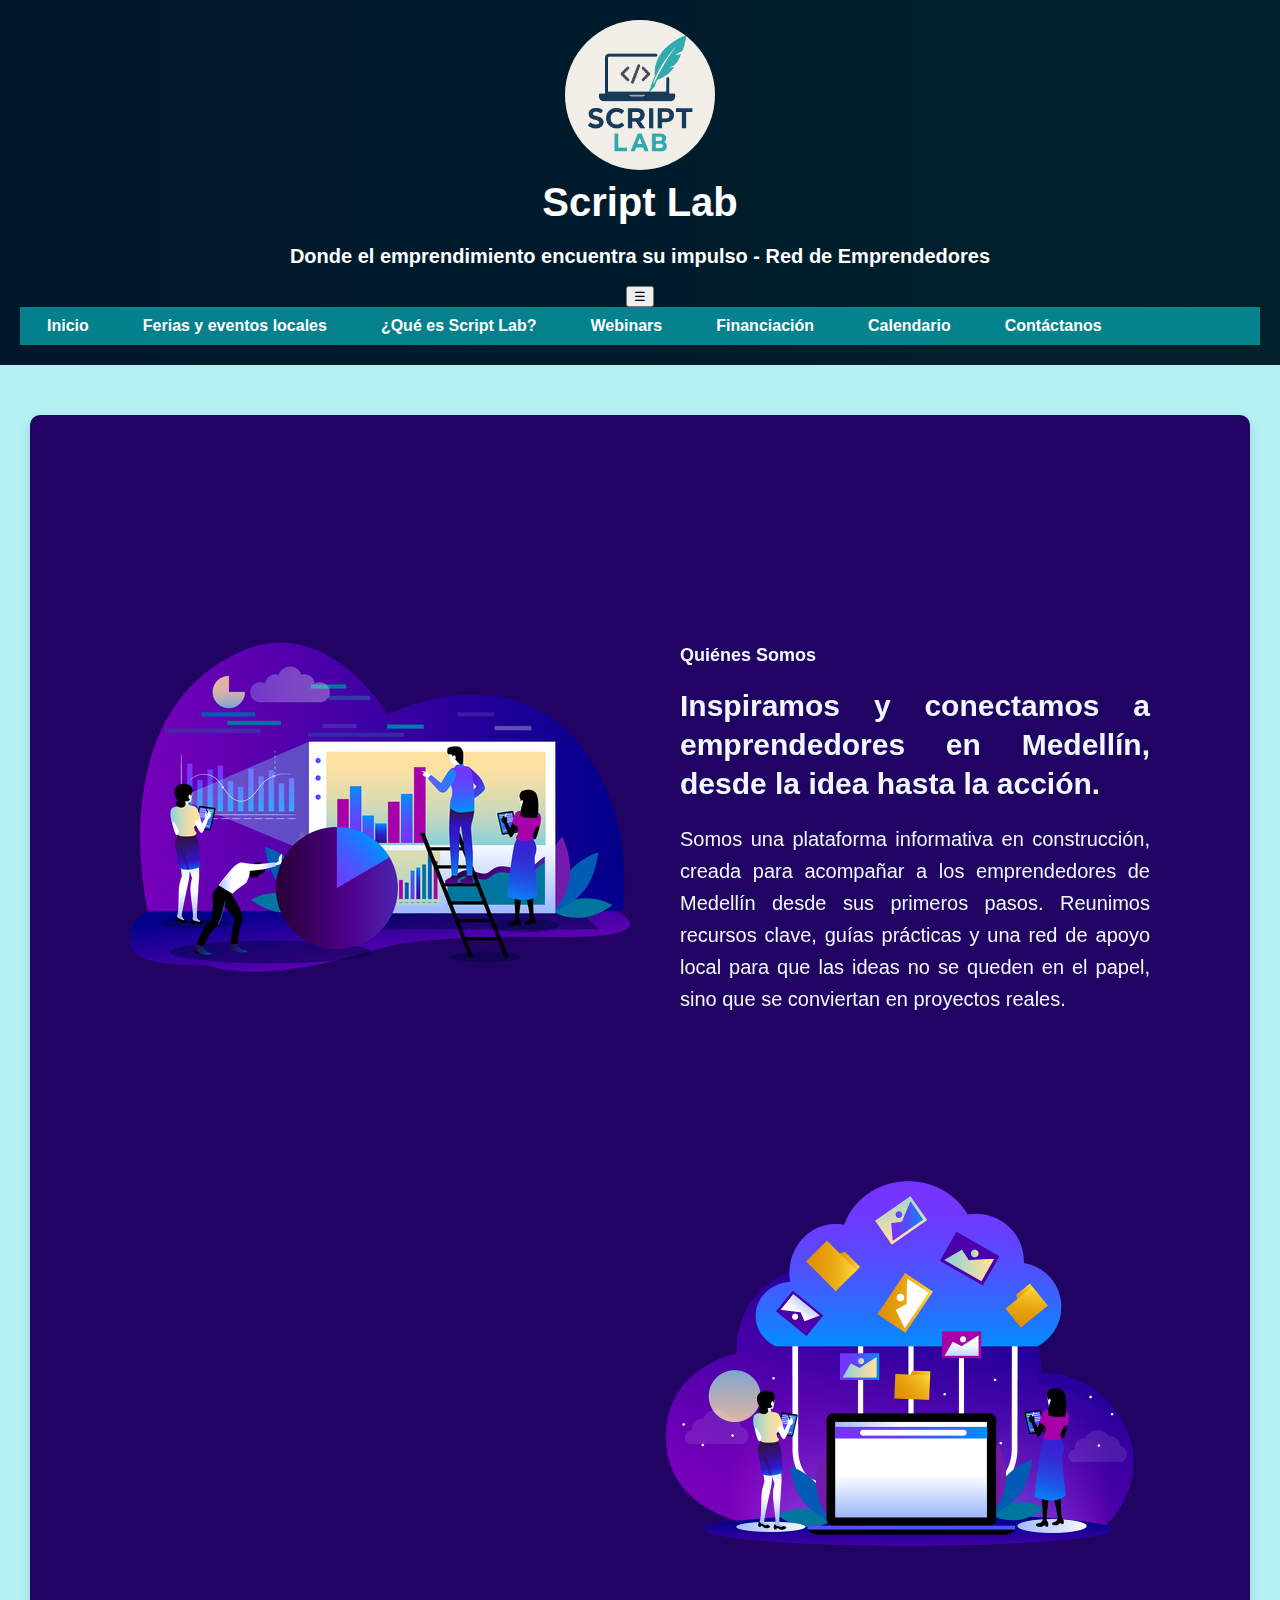
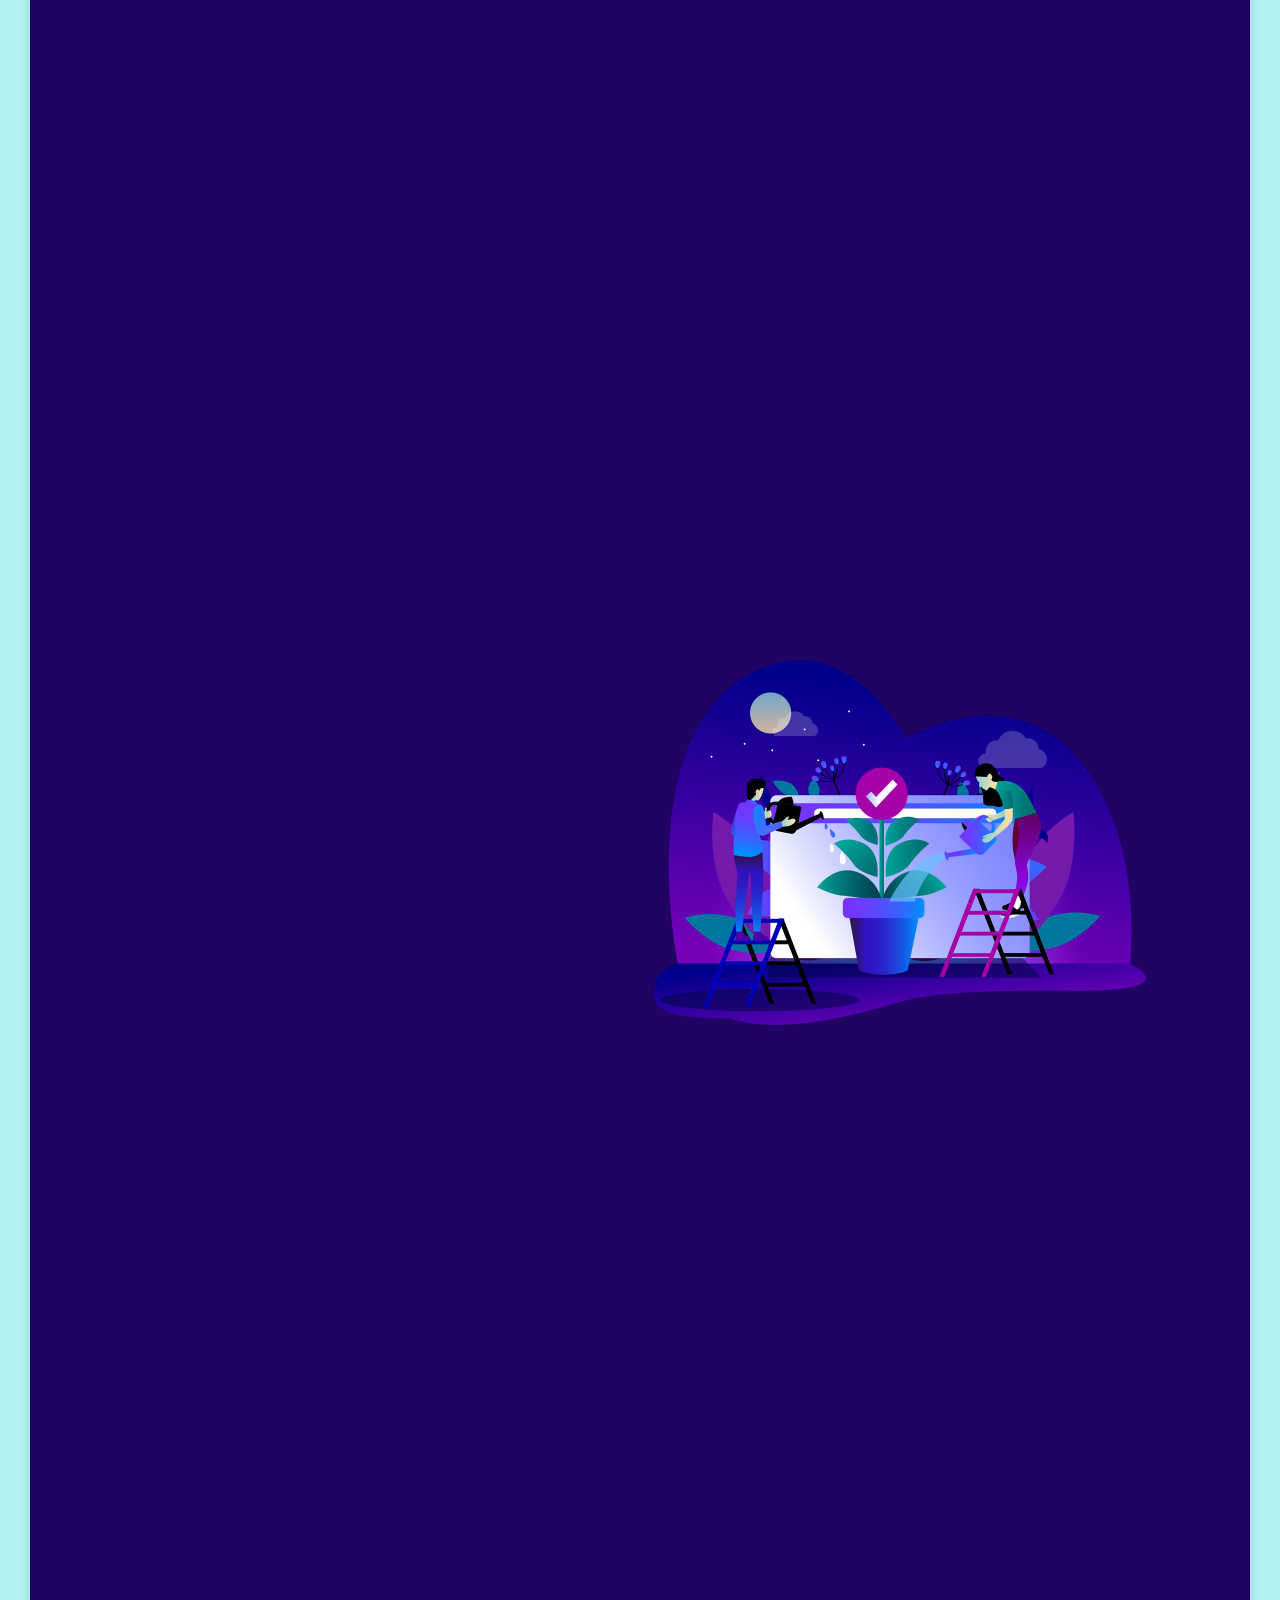
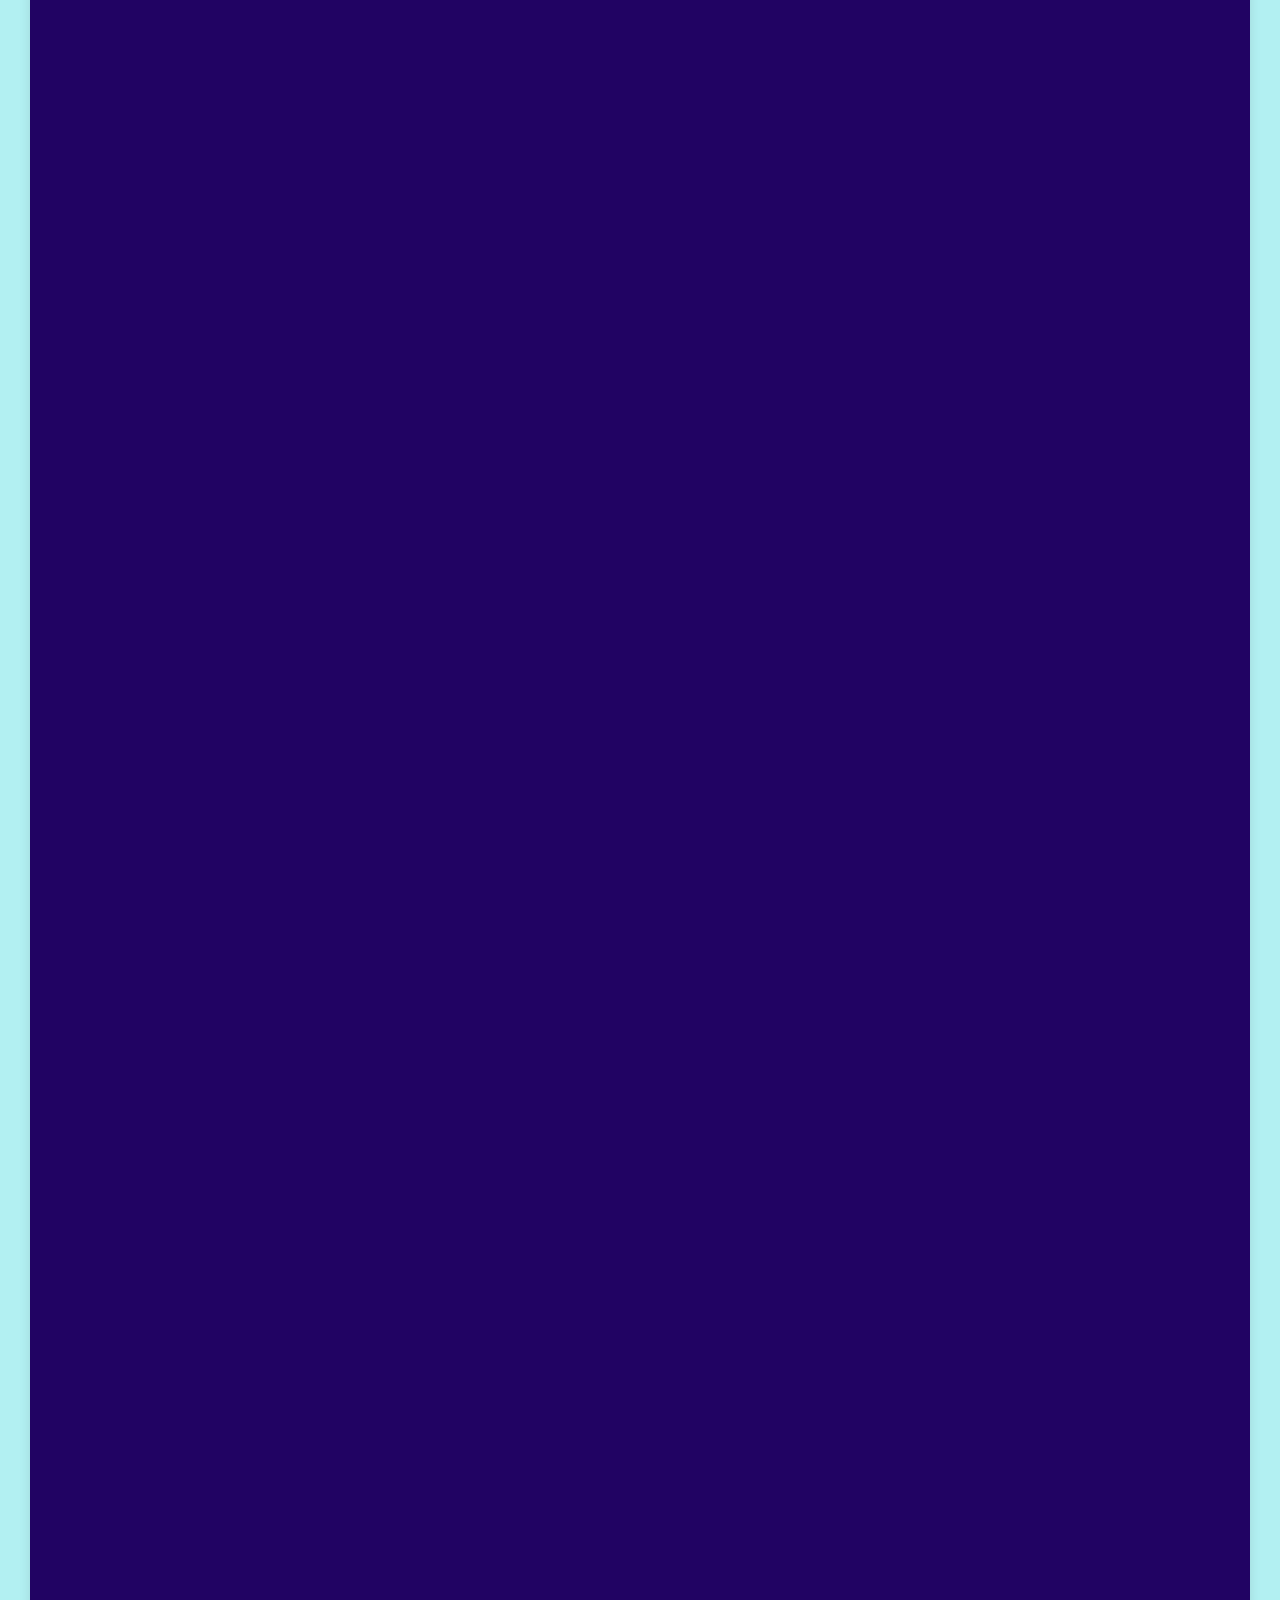
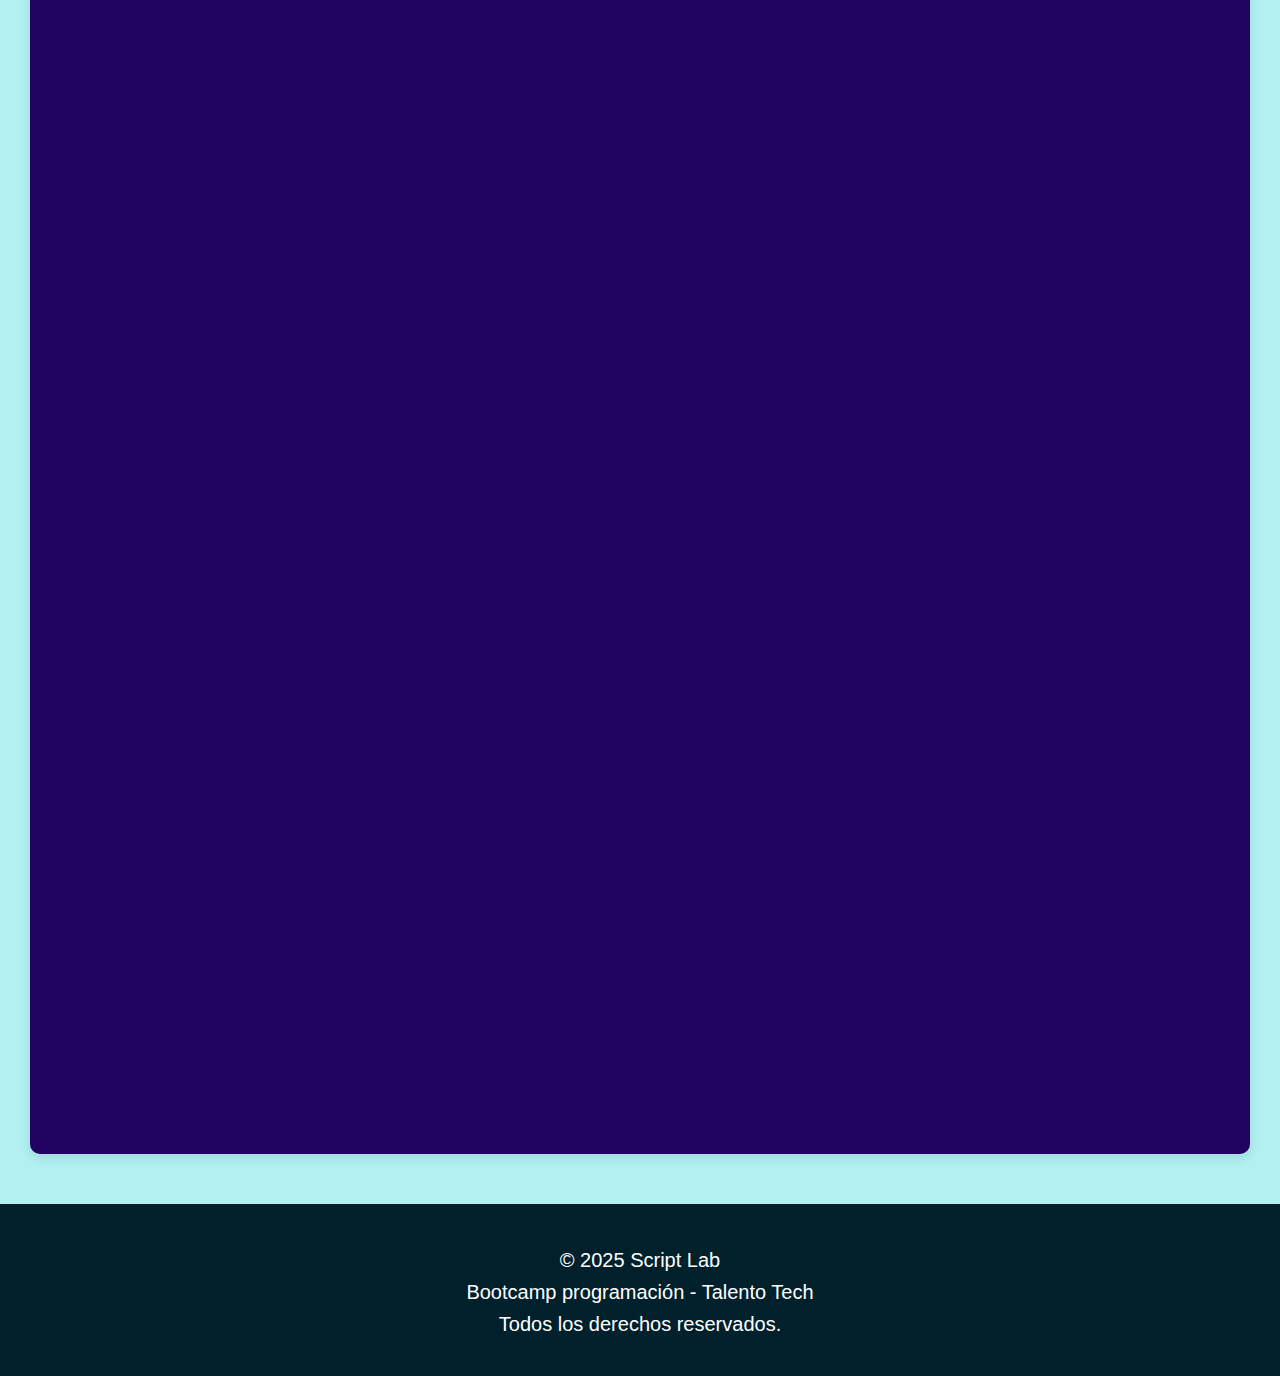
<file: queesscriptlab.html>
<!DOCTYPE html>
<html lang="en">
<head>
  <meta charset="UTF-8">
  <meta name="viewport" content="width=device-width, initial-scale=1.0">
  <link href="https://cdn.jsdelivr.net/npm/aos@2.3.4/dist/aos.css" rel="stylesheet">
  <link rel="stylesheet" href="css/style.css">
  <link rel="stylesheet" href="queesscriptlab.css">
  <link href="https://fonts.googleapis.com/css2?family=Montserrat:ital,wght@0,100..900;1,100..900&display=swap" rel="stylesheet">
  <title>¿Qué es Script Lab?</title>
</head>
<body>
   <header class="header">
    <img src="logo/logo.png"  class="logo" alt="Logo Script Lab">
    <h1>Script Lab</h1>
    <h2>Donde el emprendimiento encuentra su impulso - Red de Emprendedores</h2>

    <button class="hamburger" id="menu-toggle" aria-label="Abrir menú">☰</button>

    <div class="menucontent">
      <nav class="menu">
        <ul>
          <li><a href="index.html">Inicio</a></li>
          <li><a href="Feriasyeventoslocales.html">Ferias y eventos locales</a></li>
          <li><a href="queesscriptlab.html">¿Qué es Script Lab?</a></li>
          <li><a href="webinars.html">Webinars</a></li>
          <li><a href="financiacion.html">Financiación</a></li>
          <li><a href="calendario.html">Calendario</a></li>
          <li><a href="contactanos.html">Contáctanos</a></li>
        </ul>
      </nav>
    </div>
  </header>

  <main class="contenido">
    <section class="tarjetas">
      <section class="contenedorFlex__quienesSomos" data-aos="fade-right">

        <img src="img/quienesSomos.png" class="img" id="quienesSomos">
        
        <section class="tarjetas__quienesSomos" id="quienesSomos-p">
        <h1>Quiénes Somos</h1>
        <p ><strong>Inspiramos y conectamos a emprendedores en Medellín, desde la idea hasta la acción.</strong></p>
        <p>Somos una plataforma informativa en construcción, creada para acompañar a los emprendedores de Medellín desde sus primeros pasos. Reunimos recursos clave, guías prácticas y una red de apoyo local para que las ideas no se queden en el papel, sino que se conviertan en proyectos reales.</p>
      </section>
    </section>

    <section class="contenedorFlex__mision">
      <section id="mision-p" class="tarjetas__mision" data-aos="fade-left">
        <h2>Misión</h2>
        <p><strong>Impulsar el emprendimiento con propósito:</strong>
          Facilitamos el acceso a información clara, útil y confiable para que cualquier persona en Medellín pueda emprender con seguridad, preparación y visión de futuro. Nuestro compromiso es acompañar el crecimiento de ideas innovadoras desde sus primeros pasos, brindando recursos, orientación y una comunidad de apoyo.
        </p>
      </section>
      <img src="img/mision.png" class="img" id="mision">
    </section>

<section class="contenedorFlex__vision" data-aos="fade-right">
  <img src="img/vision.png" class="img" id="vision">
  <section id="vision-p" class="tarjetas__vision">
    <h2>Visión</h2>
    <p><strong>Ser el motor de una Medellín emprendedora:</strong>
      Aspiramos a convertirnos en el portal de referencia para los emprendedores de la ciudad, fomentando una cultura de colaboración, innovación y crecimiento sostenible. Imaginamos un ecosistema donde cada emprendedor, sin importar su origen o nivel de experiencia, encuentre herramientas para crecer, conexiones significativas y la motivación para transformar su realidad.
    </p>
  </section>
</section>


      <section class="contenedorFlex__valores">
        <section id="valores-p" class="tarjetas__valores" data-aos="fade-left">
          <h2>Nuestros Valores</h2>
          <ul>
            <li><strong>Accesibilidad:</strong> contenido gratuito, claro y fácil de aplicar.</li>
            <li><strong>Confianza:</strong> información verificada, sin promesas vacías ni falsas expectativas.</li>
            <li><strong>Colaboración:</strong> construimos redes con otros actores del ecosistema emprendedor.</li>
            <li><strong>Inclusión:</strong> aquí hay espacio para todas las ideas, sin importar de dónde vengas ni tu experiencia previa.</li>
          </ul>
        </section>

        <img src="img/valores.png" class="img" id="valores">
      </section>

      <section class="contenedorFlex__historia" data-aos="fade-up">

       <img src="img/historia.png" class="img" id="historia-p">

        <section class="tarjetas__historia" id="historia-p">
          <h2>Nuestra Historia</h2>
          <ul>
            <li><strong>Abril 2025:</strong> nace la idea como un proyecto académico, impulsado por estudiantes apasionados por el emprendimiento local.</li>
            <li><strong>Hoy:</strong> estamos desarrollando la primera versión del sitio, creando contenido de valor y estableciendo alianzas estratégicas para lanzar muy pronto.</li>
          </ul>
        </section>
      </section>

        <section class="contenedorFlex__equipo" data-aos="zoom-in">

          <section class="tarjetas__equipo">
            <h2>¿Quiénes estamos detrás?</h2>
            <p>Somos un equipo interdisciplinario de estudiantes comprometidos con el fortalecimiento del emprendimiento en Medellín. Creemos en el poder de las ideas y trabajamos para que nadie tenga que emprender en solitario.</p>
          </section>

          <div class="integrantes">
            <p><strong>Conformado por:</strong></p>

  <!-- Primera fila -->
  <div class="fila" data-aos="fade-up">
    <div class="integrante">
      <img src="img/JuanC.jpg" alt="Foto de Juan Camilo">
      <span class="nombre"> <b> Juan Camilo Gutiérrez </b></span>
      <ul class="papel">
      <li> <b> Programador </b></li>
      </ul>
    </div>

    <div class="integrante">
      <img src="img/Valentina.jpg" alt="Foto de Valentina">
      <span class="nombre"> <b> Valentina Flórez López </b></span>
      <ul class="papel">
      <li> <b> Programador y Diseñador </b></li>
      <li> <b> Médico veterinario Zootecnista </b></li>
      </ul>
    </div>

    <div class="integrante">
      <img src="img/Camila.jpg" alt="Foto de Maria Camila">
      <span class="nombre"><b> Maria Camila Cuervo Gómez </b> </span>
      <ul class="papel">
      <li> <b> Líder </b></li>
      <li> <b> Programador y Diseñador </b></li>
      </ul>
    </div>
    <div class="integrante">
      <img src="img/Johyce.png" alt="Foto de Johyce">
      <span class="nombre"><b> Johyce Angulo Mosquera </b></span>
      <ul class="papel">
      <li> <b> Programador </b></li>
      </ul>
    </div>

    <div class="integrante">
      <img src="img/Yenifer.png" alt="Foto de Yenifer">
      <span class="nombre"><b> Yeniffer Arroyave </b> </span>
      <ul class="papel">
      <li> <b> Diseñador </b></li>
      </ul>
    </div>
  </div>
</div>
</section>


  <section class="tarjetas__cta" data-aos="fade-up">
    <h2>¿Quieres saber cuándo lanzamos?</h2>
    <p>Déjanos tu correo y sé el primero en enterarte del lanzamiento. Además, recibirás recursos exclusivos para iniciar tu camino emprendedor con buen pie.</p>
    <form action="#" method="post">
      <input type="email" name="email" placeholder="Tu correo electrónico" required>
      <button type="submit">Notifícame al lanzar</button>
    </form>
  </section>
  </section>

  </main>

  <footer class="footer">
    <p>&copy; 2025 Script Lab <br> Bootcamp programación - Talento Tech <br> Todos los derechos reservados.</p>
  </footer>

 <script src="https://cdn.jsdelivr.net/npm/aos@2.3.4/dist/aos.js"></script>
  <script>
    AOS.init({
      duration: 800,
      easing: 'ease-in-out',
      once: true
    });
  </script>

 <script src="menu.js"></script>
</body>
</html>
</file>
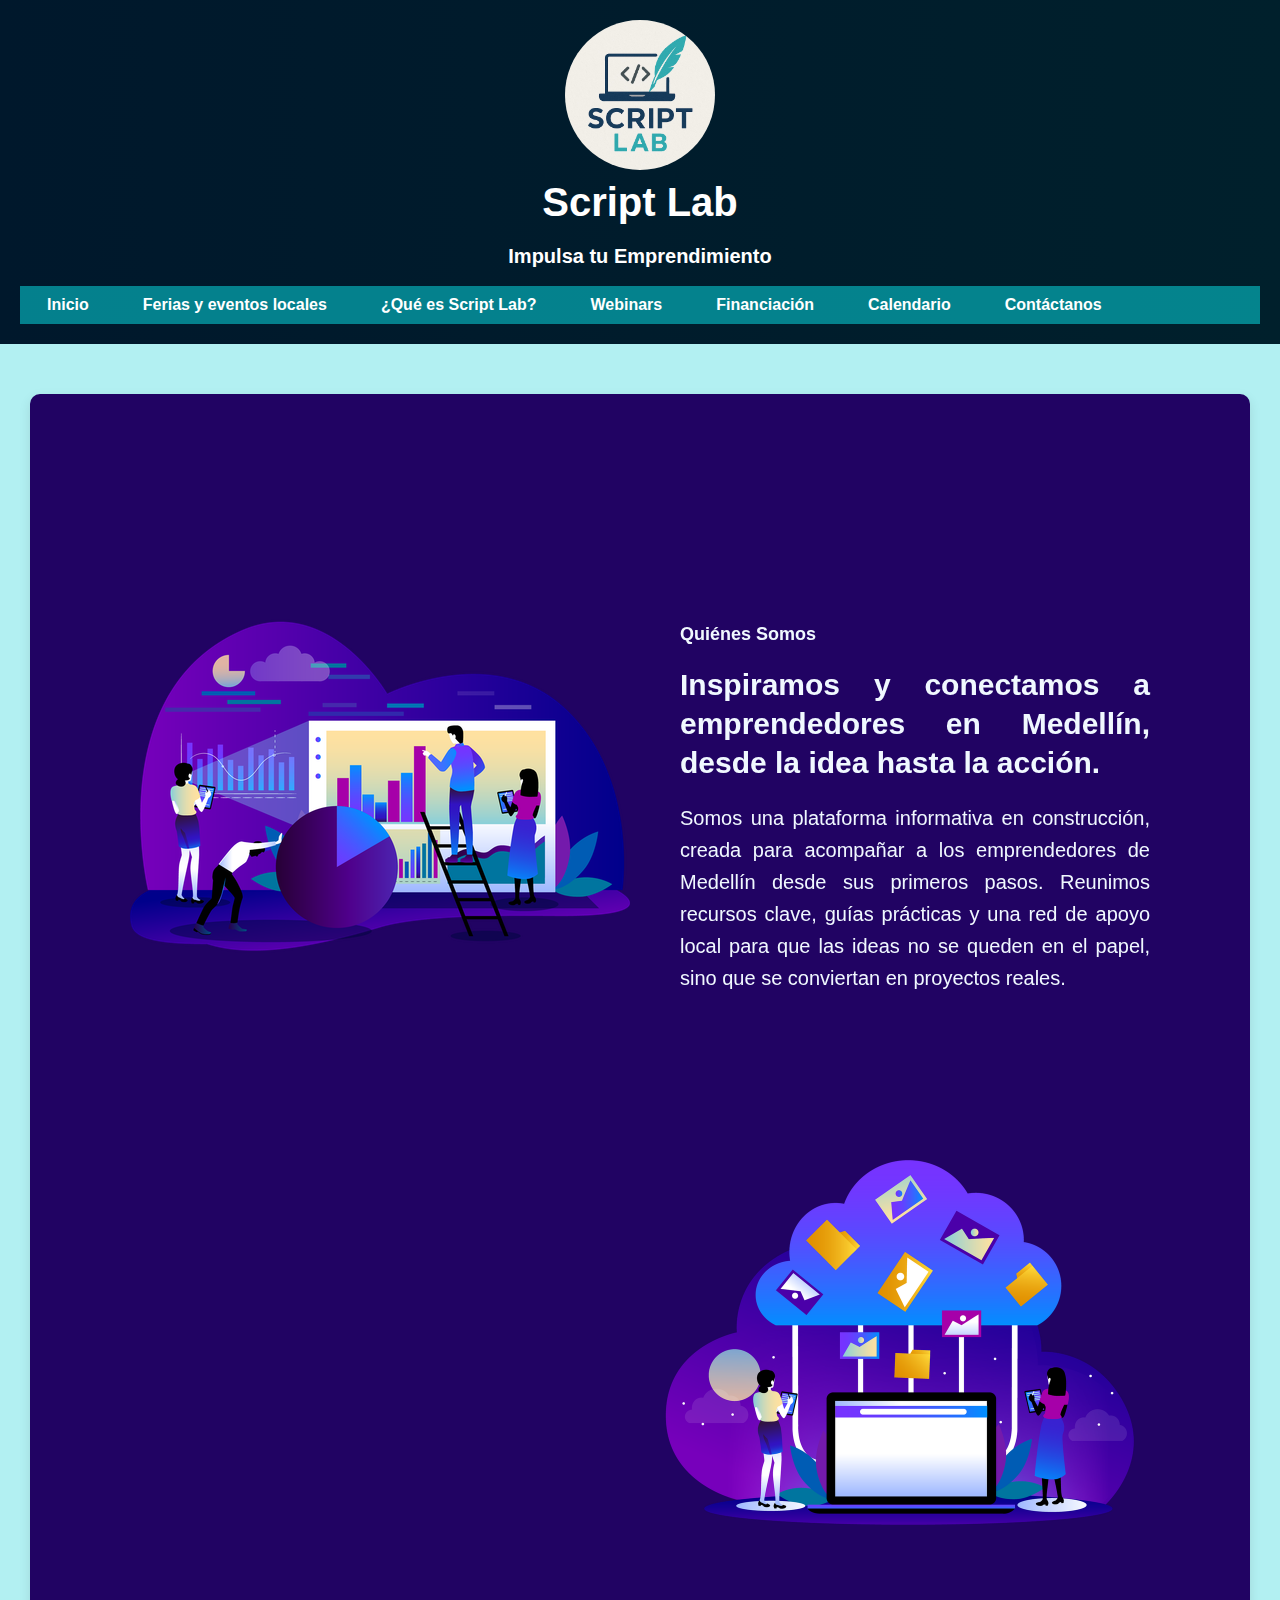
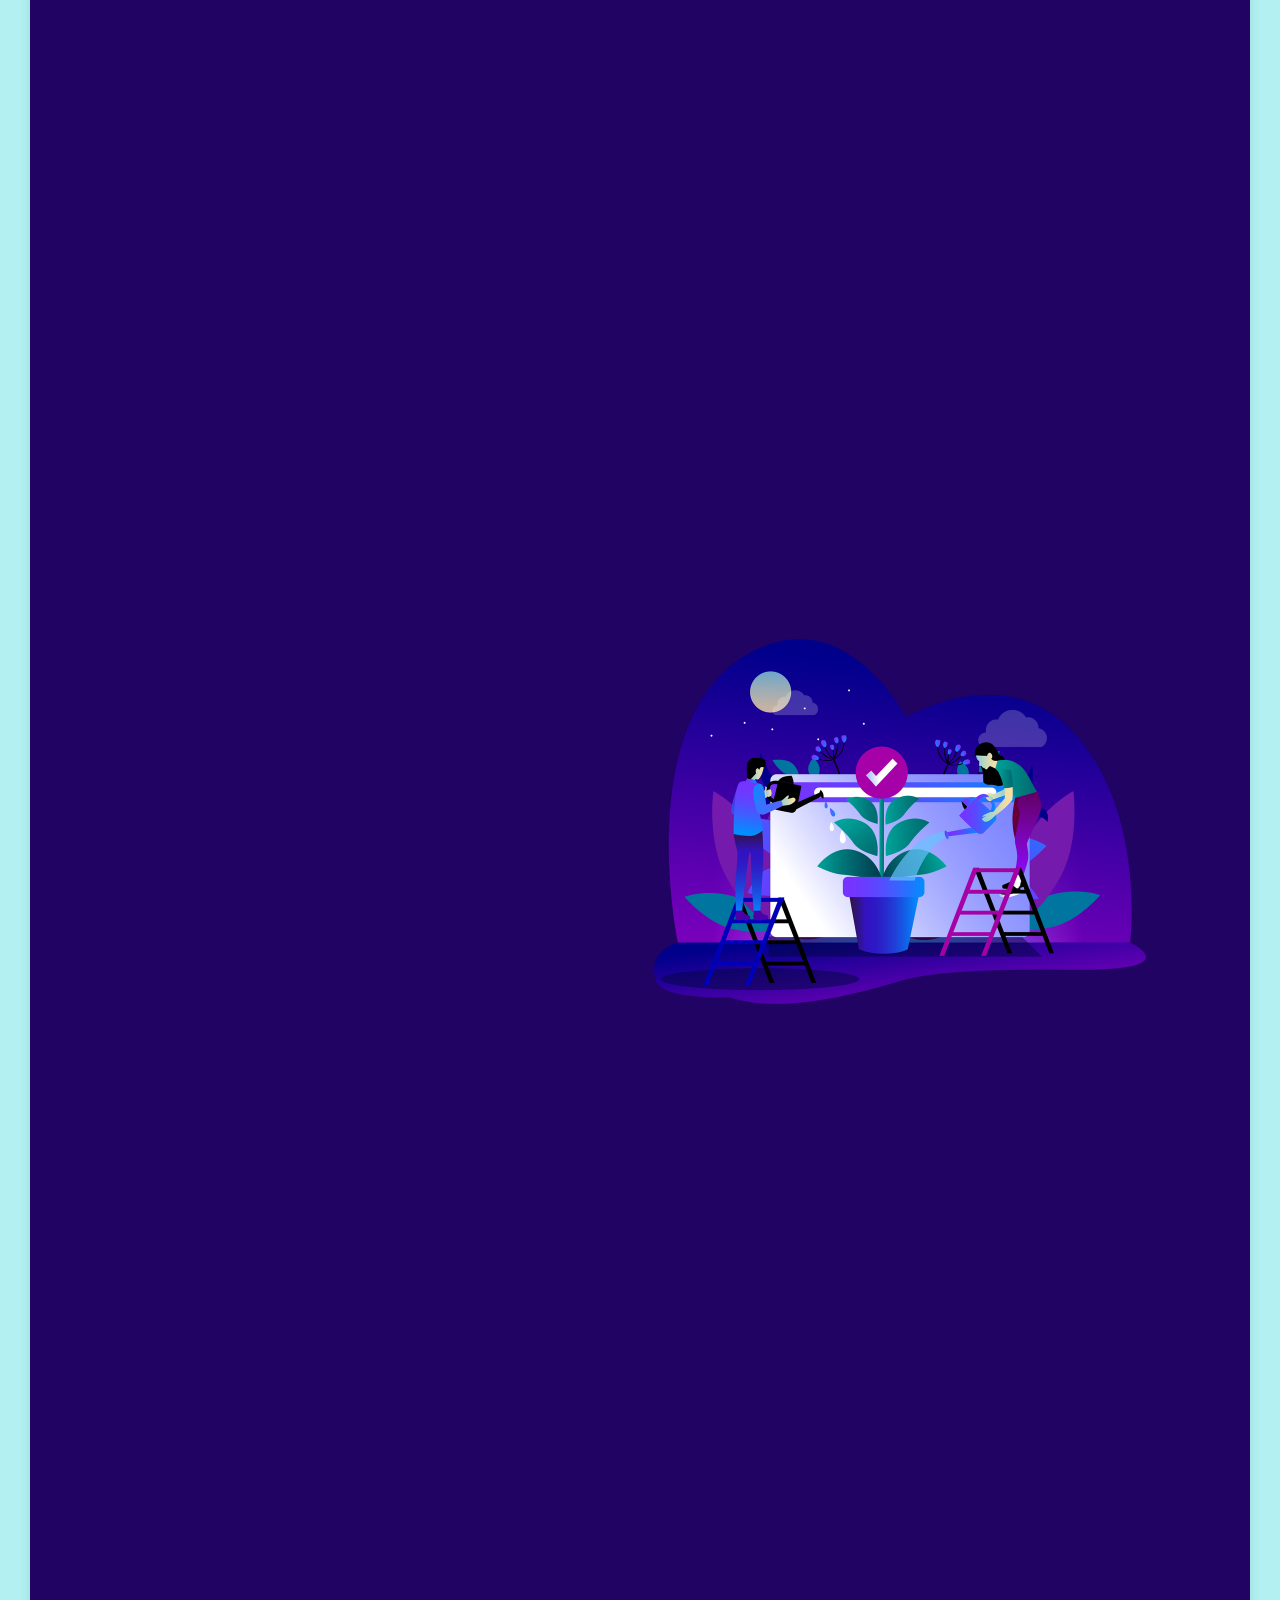
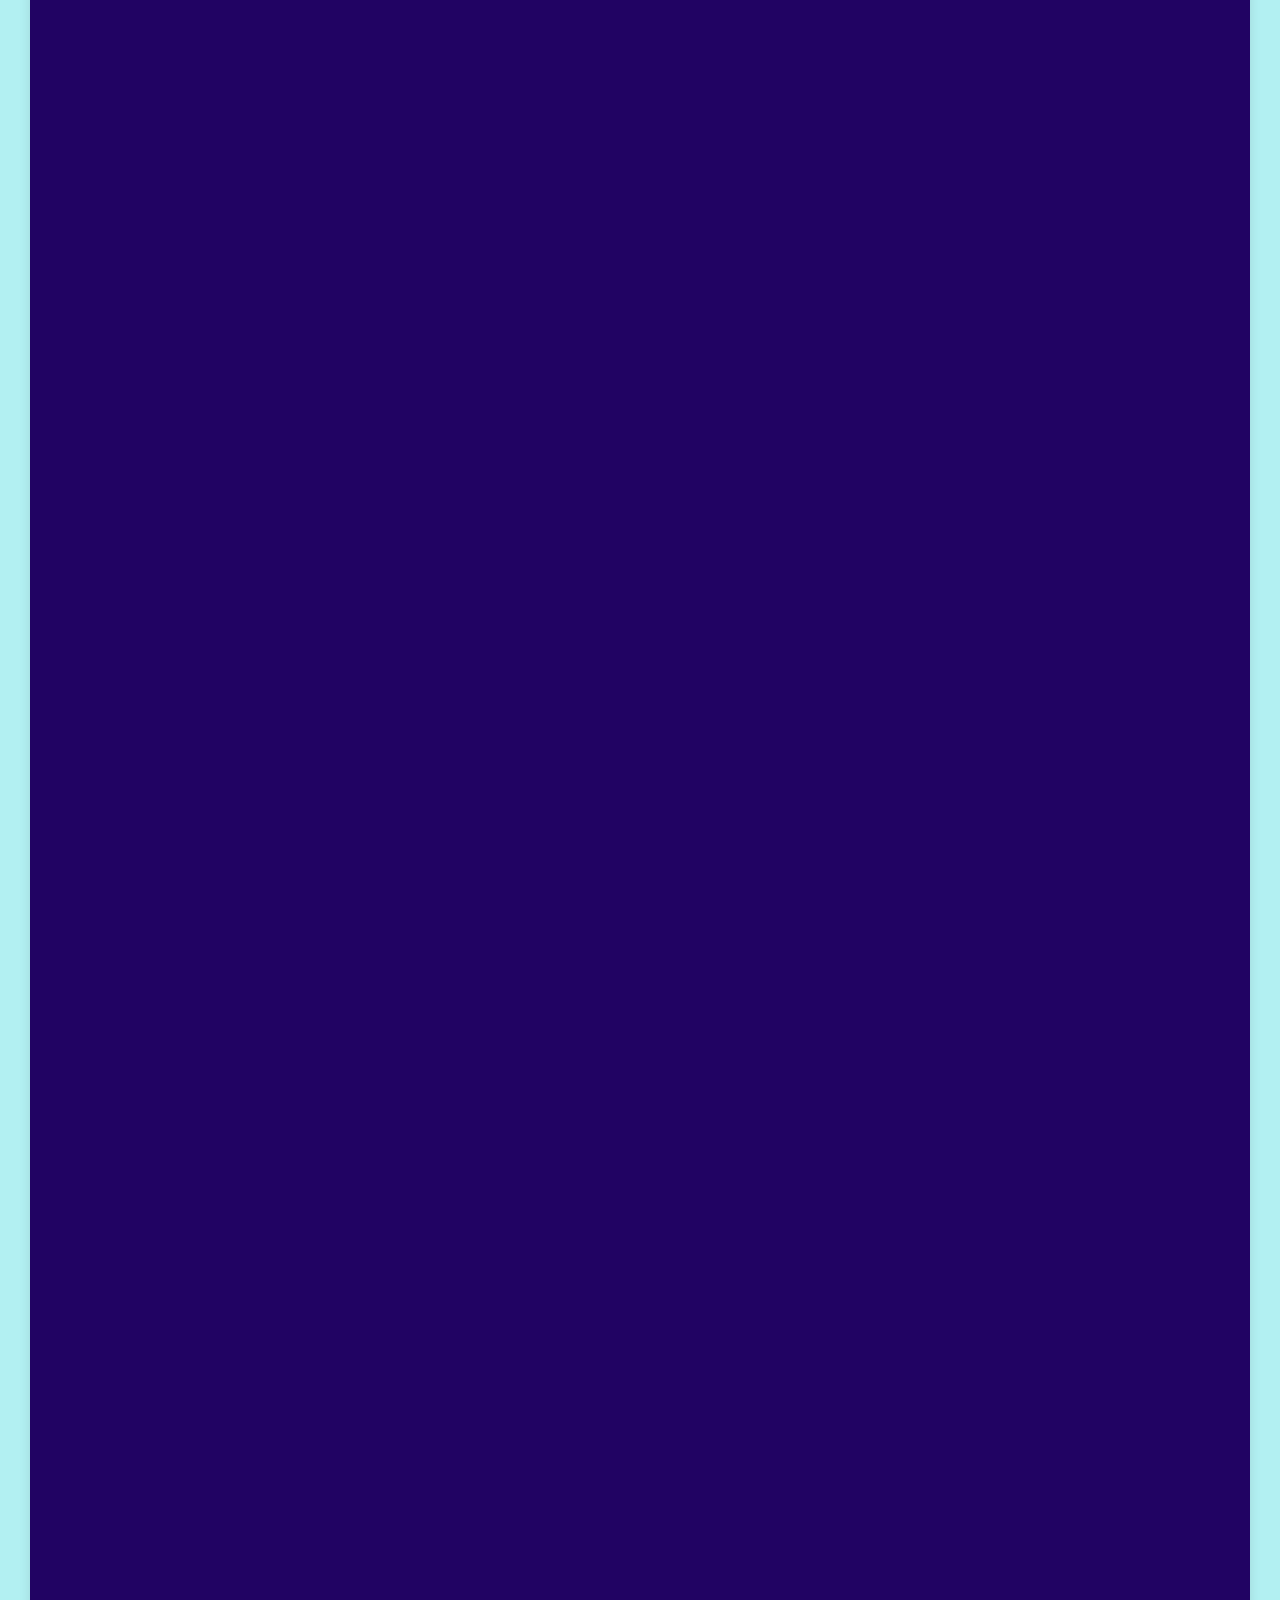
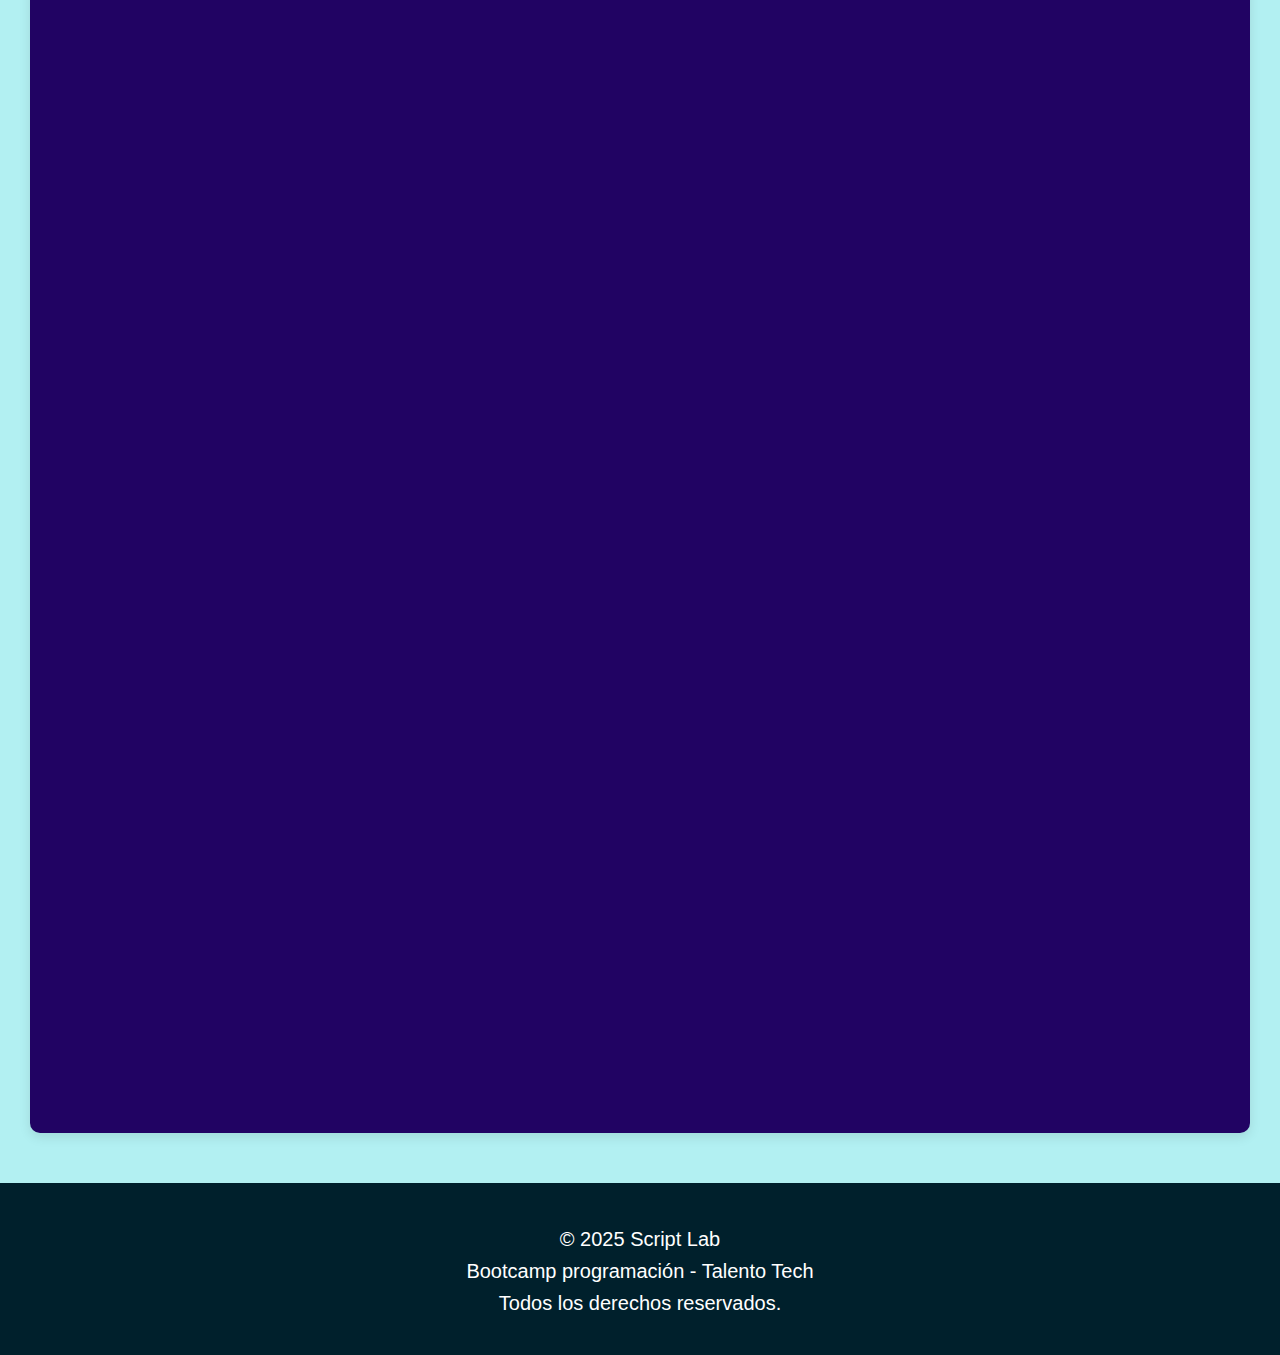
<file: queEsScriptLab/queEsScriptLab.html>
<!DOCTYPE html>
<html lang="en">
<head>
  <meta charset="UTF-8">
  <meta name="viewport" content="width=device-width, initial-scale=1.0">
  <link href="https://cdn.jsdelivr.net/npm/aos@2.3.4/dist/aos.css" rel="stylesheet">
  <link rel="stylesheet" href="../css/style.css">
  <link rel="stylesheet" href="queEsScriptLab.css">
  <title>¿Qué es Script Lab?</title>
</head>
<body>
   <header class="header">
    <img src="../logo/logo.png" class="logo" alt="Logo Script Lab">
    <h1>Script Lab</h1>
    <h2>Impulsa tu Emprendimiento</h2>

    <div class="menucontent">
      <nav class="menu">
        <ul>
          <li><a href="../index.html">Inicio</a></li>
          <li><a href="../Feriasyeventoslocales.html">Ferias y eventos locales</a></li>
          <li><a href="queEsScriptLab.html">¿Qué es Script Lab?</a></li>
          <li><a href="../webinars.html">Webinars</a></li>
          <li><a href="../financiacion.html">Financiación</a></li>
          <li><a href="../calendario.html">Calendario</a></li>
          <li><a href="../contactanos.html">Contáctanos</a></li>
        </ul>
      </nav>
    </div>
  </header>

  <main class="contenido">
    <section class="tarjetas">
      <section class="contenedorFlex__quienesSomos" data-aos="fade-right">

        <img src="../img/quienesSomos.png" class="img">
        
        <section class="tarjetas__quienesSomos">
        <h1>Quiénes Somos</h1>
        <p><strong>Inspiramos y conectamos a emprendedores en Medellín, desde la idea hasta la acción.</strong></p>
        <p>Somos una plataforma informativa en construcción, creada para acompañar a los emprendedores de Medellín desde sus primeros pasos. Reunimos recursos clave, guías prácticas y una red de apoyo local para que las ideas no se queden en el papel, sino que se conviertan en proyectos reales.</p>
      </section>
    </section>

    <section class="contenedorFlex__mision">
  <section class="tarjetas__mision" data-aos="fade-left">
    <h2>Misión</h2>
    <p>
      <strong>Impulsar el emprendimiento con propósito:</strong>
      Facilitamos el acceso a información clara, útil y confiable para que cualquier persona en Medellín pueda emprender con seguridad, preparación y visión de futuro. Nuestro compromiso es acompañar el crecimiento de ideas innovadoras desde sus primeros pasos, brindando recursos, orientación y una comunidad de apoyo.
    </p>
  </section>
  <img src="../img/mision.png" class="img">
</section>

<section class="contenedorFlex__vision" data-aos="fade-right">
  <img src="../img/vision.png" class="img">
  <section class="tarjetas__vision">
    <h2>Visión</h2>
    <p>
      <strong>Ser el motor de una Medellín emprendedora:</strong>
      Aspiramos a convertirnos en el portal de referencia para los emprendedores de la ciudad, fomentando una cultura de colaboración, innovación y crecimiento sostenible. Imaginamos un ecosistema donde cada emprendedor, sin importar su origen o nivel de experiencia, encuentre herramientas para crecer, conexiones significativas y la motivación para transformar su realidad.
    </p>
  </section>
</section>


      <section class="contenedorFlex__valores">
        <section class="tarjetas__valores" data-aos="fade-left">
          <h2>Nuestros Valores</h2>
          <ul>
            <li><strong>Accesibilidad:</strong> contenido gratuito, claro y fácil de aplicar.</li>
            <li><strong>Confianza:</strong> información verificada, sin promesas vacías ni falsas expectativas.</li>
            <li><strong>Colaboración:</strong> construimos redes con otros actores del ecosistema emprendedor.</li>
            <li><strong>Inclusión:</strong> aquí hay espacio para todas las ideas, sin importar de dónde vengas ni tu experiencia previa.</li>
          </ul>
        </section>

        <img src="../img/valores.png" class="img">
      </section>

      <section class="contenedorFlex__historia" data-aos="fade-up">

       <img src="../img/historia.png" class="img">

        <section class="tarjetas__historia">
          <h2>Nuestra Historia</h2>
          <ul>
            <li><strong>Abril 2025:</strong> nace la idea como un proyecto académico, impulsado por estudiantes apasionados por el emprendimiento local.</li>
            <li><strong>Hoy:</strong> estamos desarrollando la primera versión del sitio, creando contenido de valor y estableciendo alianzas estratégicas para lanzar muy pronto.</li>
          </ul>
        </section>
      </section>

        <section class="contenedorFlex__equipo" data-aos="zoom-in">

          <section class="tarjetas__equipo">
            <h2>¿Quiénes estamos detrás?</h2>
            <p>Somos un equipo interdisciplinario de estudiantes comprometidos con el fortalecimiento del emprendimiento en Medellín. Creemos en el poder de las ideas y trabajamos para que nadie tenga que emprender en solitario.</p>
          </section>

          <div class="integrantes">
  <p><strong>Conformado por:</strong></p>

  <!-- Primera fila -->
  <div class="fila" data-aos="fade-up">
    <div class="integrante">
      <img src="../img/JuanC.jpg" alt="Foto de Juan Camilo">
      <span class="nombre"> <b> Juan Camilo Gutiérrez </b></span>
      <ul class="papel">
      <li> <b> Programador </b></li>
      </ul>
    </div>

    <div class="integrante">
      <img src="../img/Valentina.jpg" alt="Foto de Valentina">
      <span class="nombre"> <b> Valentina Flórez López </b></span>
      <ul class="papel">
      <li> <b> Programador y Diseñador </b></li>
      <li> <b> Médico veterinario Zootecnista </b></li>
      </ul>
    </div>

    <div class="integrante">
      <img src="../img/Camila.jpg" alt="Foto de Maria Camila">
      <span class="nombre"><b> Maria Camila Cuervo Gómez </b> </span>
      <ul class="papel">
      <li> <b> Líder </b></li>
      <li> <b> Programador y Diseñador </b></li>
      </ul>
    </div>
    <div class="integrante">
      <img src="../img/Johyce.png" alt="Foto de Johyce">
      <span class="nombre"><b> Johyce Angulo Mosquera </b></span>
      <ul class="papel">
      <li> <b> Programador </b></li>
      </ul>
    </div>

    <div class="integrante">
      <img src="../img/Yenifer.png" alt="Foto de Yenifer">
      <span class="nombre"><b> Yeniffer Arroyave </b> </span>
      <ul class="papel">
      <li> <b> Diseñador </b></li>
      </ul>
    </div>
  </div>
</div>
</section>


  <section class="tarjetas__cta" data-aos="fade-up">
    <h2>¿Quieres saber cuándo lanzamos?</h2>
    <p>Déjanos tu correo y sé el primero en enterarte del lanzamiento. Además, recibirás recursos exclusivos para iniciar tu camino emprendedor con buen pie.</p>
    <form action="#" method="post">
      <input type="email" name="email" placeholder="Tu correo electrónico" required>
      <button type="submit">Notifícame al lanzar</button>
    </form>
  </section>
  </section>

  </main>

  <footer class="footer">
    <p>&copy; 2025 Script Lab <br> Bootcamp programación - Talento Tech <br> Todos los derechos reservados.</p>
  </footer>

 <script src="https://cdn.jsdelivr.net/npm/aos@2.3.4/dist/aos.js"></script>
  <script>
    AOS.init({
      duration: 800,
      easing: 'ease-in-out',
      once: true
    });
  </script>
</body>
</html>
</file>
<file: css/style.css>
body {
  margin: 0;
  font-family: 'Segoe UI', Tahoma, Geneva, Verdana, sans-serif;
  background-color: #b1eff1;
  color: #333;
}

.header {
  background: linear-gradient(90deg, #00182c,#00202c);
  color: white;
  padding: 20px;
  text-align: center;
}

.logo {
  width: 150px;
  vertical-align: middle;
  border-radius: 50%;
  height: 150px;
  object-fit: cover;
}



h1 {
  margin: 10px 0 0;
  font-size: 2.5rem;
}

.grid-item h1{
  color: #00222c;
}

.grid-container {
  display: flex;
  flex-direction: column;
  gap: 20px;
  padding: 30px;
}

.grid-item {
  background-color: #e0f7fa;
  border-radius: 12px;
  padding: 20px;
  box-shadow: 0 4px 8px rgba(0,0,0,0.1);
  transition: transform 0.3s;
}

.grid-item:hover {
  transform: translateY(-5px);
}

.grid-item h2 {
  color: #00222c;
}

.grid-item a {
  color: #00222c;
  text-decoration: none;
  font-weight: bold;
}

.menucontent {
display: flex;
align-items: flex-start; /* Alinea el contenido arriba */
}

.menucontent {
   background-color: #07d3da8f ;
  padding: 10px 0;
  text-align: center;
}

.menucontent ul {
  list-style: none;
  margin: 0;
  padding: 0;
  display: flex;
  justify-content: center;
  flex-wrap: wrap;
}

.menucontent li {
  margin: 0 15px;
}

.menucontent a {
   color: white;
  text-decoration: none;
  font-weight: bold;
  font-size: 1rem;
  padding: 8px 12px;
  transition: background 0.3s, color 0.3s;
}

.menucontent a:hover {
  background-color: #182848;
  border-radius: 8px;
  color: #e0f7fa;
}

.carousel {
  position: relative;
  width: 100%;
  max-width: 800px;
  margin: auto;
  overflow: hidden;
}

.carousel-images img {
  width: 100%;
  display: none;
  transition: opacity 0.5s ease-in-out;
}

.carousel-images img.active {
  display: block;
}

button.prev,
button.next {
  position: absolute;
  top: 50%;
  transform: translateY(-50%);
  background-color: rgba(0,0,0,0.5);
  color: white;
  border: none;
  padding: 10px;
  cursor: pointer;
  z-index: 2;
}

button.prev {
  left: 10px;
}

button.next {
  right: 10px;
}
.contact-section {
  background-color: #b1eff1; 
  padding: 50px 20px;
  font-family: 'Segoe UI', sans-serif;
  color: white;
}

.contact-container {
  max-width: 1000px;
  margin: auto;
  background: linear-gradient(to bottom right, #00202c , #38545e); /* El fondo interno con degradado */
  padding: 30px;
  border-radius: 12px;
  box-shadow: 0 4px 12px rgba(0, 0, 0, 0.3);
}
.contact-section h2 {
  text-align: center;
  font-size: 2rem;
  margin-bottom: 10px;
}

.contact-section p {
  text-align: center;
  margin-bottom: 25px;
  font-size: 1rem;
}

.contact-form {
  display: flex;
  flex-wrap: wrap;
  gap: 20px;
}

.form-group {
  display: flex;
  flex-direction: column;
  width: 100%;
}

.form-group.half {
  width: calc(50% - 10px);
}

.form-group.full {
  width: 100%;
}

.contact-form label {
  margin-bottom: 5px;
  font-weight: bold;
}

.contact-form input,
.contact-form textarea {
  padding: 10px;
  border-radius: 6px;
  border: none;
  font-size: 1rem;
  outline: none;
}

.contact-form textarea {
  resize: vertical;
}

.contact-form .info {
  font-size: 0.95rem;
  text-align: center;
  margin-top: 10px;
}

.contact-form button {
  background-color: #1a1ace;
  color: white;
  border: none;
  padding: 12px 30px;
  border-radius: 8px;
  font-weight: bold;
  cursor: pointer;
  transition: background-color 0.3s;
  margin: 20px auto 0;
  display: block;
}

.contact-form button:hover {
  background-color: #182848;
}

  .calendar-container {
      max-width: 1200px;
      margin: 0 auto;
      padding: 40px 20px;
    }

  .calendar-title {
      text-align: center;
      color: #00222c;
      margin-bottom: 30px;
      font-size: 2rem;
    }

  .calendar {
    display: grid;
      grid-template-columns: repeat(auto-fill, minmax(250px, 1fr));
      gap: 20px;
    }

  .month {
    display: flex;
      background-color: #e0f7fa;
      border-radius: 12px;
      padding: 15px;
      box-shadow: 0 4px 8px rgba(0,0,0,0.1);
    }

  

  .month h3 {
      text-align: center;
      margin: 0 0 10px;
      color: #0cdfee;
    }

  .days {
      display: grid;
      grid-template-columns: repeat(7, 1fr);
      text-align: center;
      font-size: 0.8rem;
    }

  .day-name {
      font-weight: bold;
      color: #00222c;
    }

  .day {
      padding: 5px;
      color: #333;
    }

    .contenido {
      background-color: #b2f0f2;
      font-family: Arial, sans-serif;
      margin: 0;
      padding: 0;
    }
main.contenido {
      display: flex;
      justify-content: center;
      align-items: center;
      padding: 40px 20px;
    }

    .card {
      background-color: white;
      border-radius: 12px;
      padding: 30px;
      max-width: 800px;
      width: 100%;
      box-shadow: 0 4px 12px rgba(0, 0, 0, 0.15);
    }

    

    .integrantes {
      margin-top: 20px;
    }

    .integrante {
      display: flex;
      align-items: center;
      margin-bottom: 15px;
    }

    .integrante img {
      width: 150px;
      height: 150px;
      border-radius: 50%;
      margin-right: 15px;
      object-fit: cover;
    }



.section-separator {
  border-top: 1px solid #ccc;
  margin: 30px 0;
}

.nombre {
  font-weight: bold;
  font-size: 1.1em;
}

.btn {
  display: inline-block;
  padding: 10px 20px;
  background-color: #4adbee;
  color: white;
  text-decoration: none;
  border-radius: 5px;
  font-weight: bold;
  transition: background-color 0.3s ease;
}

.btn:hover {
  background-color: #0fb8f5;
}

.descripcion{
  color: #1487b1;
}



.footer {
  background-color: #00202c;
  color: white;
  text-align: center;
  padding: 20px;
  font-size: 0.9em;
}
</file>
<file: queesscriptlab.css>
/* Estilos base */
h2 {
  font-size: clamp(18px, 3vw, 20px);
  line-height: 1.4;
  margin-bottom: 1rem;
}

p {
  font-size: clamp(16px, 2.5vw, 20px);
  line-height: 1.6;
  margin-bottom: 1rem;
}

strong {
  font-size: clamp(24px, 4vw, 30px);
  line-height: 1.3;
}

/* Contenedor principal de tarjetas */
.tarjetas {
  padding: clamp(15px, 3vw, 20px);
  margin: clamp(8px, 1.5vw, 10px);
  border-radius: 10px;
  background-color: rgb(33, 3, 99);
  color: aliceblue;
  box-shadow: 0 4px 12px rgba(0, 0, 0, 0.1);
  transition: transform 0.3s ease, box-shadow 0.3s ease;
}

.tarjetas:hover {
  transform: translateY(-2px);
  box-shadow: 0 6px 20px rgba(0, 0, 0, 0.15);
}

/* Quienes somos */
.tarjetas__quienesSomos {
  margin-top: clamp(30px, 5vw, 50px);
  text-align: justify;
}

.tarjetas__quienesSomos h1 {
  text-align: left;
  font-size: clamp(16px, 2.5vw, 18px);
  margin-bottom: 1rem;
}

.img {
  width: 100%;
  max-width: 500px;
  height: auto;
  border-radius: 10px;
  transition: transform 0.3s ease;
}

.img:hover {
  transform: scale(1.02);
}

.contenedorFlex__quienesSomos {
  display: flex;
  margin: clamp(50px, 12vw, 150px) clamp(20px, 8vw, 80px);
  gap: clamp(20px, 5vw, 50px);
  align-items: center;
}

/* Misión */
.tarjetas__mision {
  text-align: justify;
}

.contenedorFlex__mision {
  display: flex;
  margin: clamp(50px, 12vw, 150px) clamp(20px, 8vw, 80px);
  gap: clamp(20px, 5vw, 50px);
  align-items: center;
}

/* Visión */
.tarjetas__vision {
  text-align: justify;
}

.contenedorFlex__vision {
  display: flex;
  margin: clamp(50px, 12vw, 150px) clamp(20px, 8vw, 80px);
  gap: clamp(20px, 5vw, 50px);
  align-items: center;
}

/* Valores */
.tarjetas__valores {
  text-align: justify;
}

.tarjetas__valores h2 {
  font-size: clamp(28px, 5vw, 40px);
}

.tarjetas__valores strong {
  font-size: clamp(18px, 3vw, 20px);
}

.tarjetas__valores li {
  font-size: clamp(16px, 2.5vw, 20px);
  margin-bottom: 10px;
  margin-right: clamp(20px, 5vw, 50px);
  text-align: justify;
  line-height: 1.5;
}

.contenedorFlex__valores {
  display: flex;
  margin: clamp(50px, 12vw, 150px) clamp(20px, 8vw, 80px);
  gap: clamp(20px, 5vw, 50px);
  align-items: flex-start;
}

/* Historia */
.tarjetas__historia {
  text-align: justify;
}

.tarjetas__historia h2 {
  font-size: clamp(28px, 5vw, 40px);
}

.tarjetas__historia strong {
  font-size: clamp(18px, 3vw, 20px);
}

.tarjetas__historia li {
  font-size: clamp(16px, 2.5vw, 20px);
  margin-bottom: 10px;
  margin-right: clamp(20px, 5vw, 50px);
  text-align: justify;
  line-height: 1.6;
}

.contenedorFlex__historia {
  display: flex;
  margin: clamp(50px, 12vw, 150px) clamp(20px, 8vw, 80px);
  gap: clamp(20px, 5vw, 50px);
  align-items: flex-start;
}

/* Equipo */
.tarjetas__equipo {
  text-align: justify;
}

.tarjetas__equipo h2 {
  margin-top: clamp(30px, 5vw, 50px);
  font-size: clamp(32px, 6vw, 50px);
  text-align: center;
}

.tarjetas__equipo p {
  text-align: center;
}

.contenedorFlex__equipo {
  border-radius: clamp(30px, 5vw, 50px);
  padding: clamp(30px, 5vw, 50px);
  background-color: #250770;
  box-shadow: 0 4px 12px rgba(0, 0, 0, 0.15);
  display: flex;
  flex-direction: column;
  margin: clamp(50px, 12vw, 150px) clamp(20px, 8vw, 80px) 10px;
}

.integrantes {
  text-align: center;
  padding: 10px;
}

.fila {
  display: flex;
  justify-content: center;
  gap: clamp(15px, 3vw, 30px);
  flex-wrap: wrap;
}

.integrante {
  display: flex;
  flex-direction: column;
  align-items: center;
  margin: clamp(10px, 2vw, 20px);
  box-shadow: 0 4px 12px rgba(0, 0, 0, 0.15);
  background-color: #2c0c7d;
  padding: clamp(15px, 3vw, 20px);
  border-radius: 10px;
  width: 100%;
  max-width: 900px;
  transition: transform 0.3s ease, box-shadow 0.3s ease;
}

.integrante:hover {
  transform: translateY(-5px);
  box-shadow: 0 8px 25px rgba(0, 0, 0, 0.2);
}

.integrante img {
  width: clamp(100px, 15vw, 140px);
  height: clamp(100px, 15vw, 140px);
  border-radius: 50%;
  object-fit: cover;
  margin-bottom: 10px;
  box-shadow: 0 4px 12px rgba(0, 0, 0, 0.15);
  transition: transform 0.3s ease;
}

.integrante img:hover {
  transform: scale(1.05);
}

.nombre {
  font-size: clamp(16px, 2.5vw, 18px);
  font-weight: bold;
  text-align: center;
  margin-bottom: 8px;
}

.integrante li {
  margin-bottom: 5px;
}

.papel {
  font-size: clamp(13px, 2vw, 15px);
  list-style-type: none;
  padding-left: 0;
  text-align: center;
  margin: 0;
}

/* Cuenta correo (CTA) */
.tarjetas__cta h2 {
  font-size: clamp(32px, 6vw, 50px);
  text-align: center;
  margin-bottom: 10px;
}

.tarjetas__cta {
  margin: clamp(50px, 8vw, 80px) clamp(20px, 5vw, 50px) clamp(30px, 5vw, 50px) clamp(20px, 8vw, 80px);
  border-radius: clamp(30px, 5vw, 50px);
  padding: clamp(20px, 3vw, 30px);
  background-color: #250770;
  box-shadow: 0 4px 12px rgba(0, 0, 0, 0.15);
  text-align: center;
}

.tarjetas__cta form {
  text-align: center;
  padding-bottom: clamp(30px, 5vw, 50px);
  margin-top: 20px;
  display: flex;
  flex-wrap: wrap;
  gap: 12px;
  justify-content: center;
  align-items: center;
}

.tarjetas__cta input[type="email"] {
  padding: 12px 15px;
  border: 1px solid #ccc;
  border-radius: 8px;
  width: min(300px, 80vw);
  font-size: 16px;
  transition: border-color 0.3s ease, box-shadow 0.3s ease;
}

.tarjetas__cta input[type="email"]:focus {
  outline: none;
  border-color: #007aff;
  box-shadow: 0 0 0 3px rgba(0, 122, 255, 0.1);
}

.tarjetas__cta button {
  padding: 12px 20px;
  background-color: #007aff;
  color: white;
  border: none;
  border-radius: 8px;
  cursor: pointer;
  font-size: 16px;
  font-weight: 500;
  transition: all 0.3s ease;
  min-width: 120px;
}

.tarjetas__cta button:hover {
  background-color: #005ecc;
  transform: translateY(-1px);
  box-shadow: 0 4px 12px rgba(0, 122, 255, 0.3);
}

.tarjetas__cta button:active {
  transform: translateY(0);
}

/* Media Queries */

/* Pantallas muy grandes (4K, ultrawide) */
@media (min-width: 1920px) {
  .contenedorFlex__quienesSomos,
  .contenedorFlex__mision,
  .contenedorFlex__vision,
  .contenedorFlex__valores,
  .contenedorFlex__historia {
    max-width: 1600px;
    margin-left: auto;
    margin-right: auto;
  }

  .contenedorFlex__equipo {
    max-width: 1600px;
    margin-left: auto;
    margin-right: auto;
    margin-top: 150px;
    margin-bottom: 10px;
  }

  .tarjetas__cta {
    max-width: 1200px;
    margin-left: auto;
    margin-right: auto;
    margin-top: 80px;
    margin-bottom: 50px;
  }

  .fila {
    max-width: 1400px;
    margin: 0 auto;
  }

  .integrante {
    max-width: 600px;
  }
}

/* Pantallas grandes (Desktop) */
@media (min-width: 1400px) and (max-width: 1919px) {
  .contenedorFlex__quienesSomos,
  .contenedorFlex__mision,
  .contenedorFlex__vision,
  .contenedorFlex__valores,
  .contenedorFlex__historia {
    max-width: 1400px;
    margin-left: auto;
    margin-right: auto;
  }

  .contenedorFlex__equipo {
    max-width: 1400px;
    margin-left: auto;
    margin-right: auto;
  }

  .tarjetas__cta {
    max-width: 1000px;
    margin-left: auto;
    margin-right: auto;
  }

  .integrante {
    max-width: 500px;
  }
}

/* Tablets grandes y laptops pequeñas */
@media (max-width: 1024px) {
  .contenedorFlex__quienesSomos,
  .contenedorFlex__mision,
  .contenedorFlex__vision,
  .contenedorFlex__valores,
  .contenedorFlex__historia {
    flex-direction: column;
    margin: clamp(40px, 8vw, 80px) clamp(15px, 3vw, 30px);
    gap: clamp(20px, 4vw, 30px);
  }

  .integrante {
    max-width: 500px;
  }

  .img {
    width: 100%;
    height: auto;
  }
}

/* Tablets */
@media (max-width: 768px) {
  .fila {
    flex-direction: column;
    align-items: center;
  }

  .integrante {
    max-width: 400px;
    width: 95vw;
    flex-direction: column;
    text-align: center;
  }

  .contenedorFlex__equipo {
    margin: clamp(30px, 6vw, 50px) clamp(10px, 2vw, 20px);
    padding: clamp(20px, 4vw, 30px);
  }

  .tarjetas__cta form {
    flex-direction: column;
    gap: 15px;
  }

  .tarjetas__cta input[type="email"] {
    width: min(280px, 90vw);
  }

  .img {
    width: 100%;
    height: auto;
  }
}

/* Móviles */
@media (max-width: 480px) {
  .contenedorFlex__quienesSomos,
  .contenedorFlex__mision,
  .contenedorFlex__vision,
  .contenedorFlex__valores,
  .contenedorFlex__historia {
    margin: clamp(20px, 5vw, 40px) clamp(10px, 2vw, 15px);
    gap: clamp(15px, 3vw, 20px);
  }

  .integrante {
    max-width: 320px;
    width: 95vw;
    padding: clamp(10px, 2vw, 15px);
  }

  .integrante img {
    margin-bottom: 8px;
  }

  .tarjetas {
    margin: clamp(5px, 1vw, 8px);
    padding: clamp(12px, 2.5vw, 15px);
  }

  .tarjetas__cta {
    margin: clamp(20px, 4vw, 30px) clamp(10px, 2vw, 15px);
    padding: clamp(15px, 3vw, 20px);
  }

  .tarjetas__cta input[type="email"] {
    width: min(250px, 85vw);
  }

  .tarjetas__cta button {
    width: min(200px, 85vw);
  }

  .img {
    width: 100%;
    height: auto;
  }
}

/* Móviles muy pequeños */
@media (max-width: 320px) {
  .integrante {
    width: 95vw;
    max-width: 300px;
    padding: 10px;
  }

  .tarjetas__cta input[type="email"],
  .tarjetas__cta button {
    width: 90vw;
  }

  .img {
    height: auto;
    min-height: 120px;
  }
}
</file>
<file: queEsScriptLab/queEsScriptLab.css>
/* Estilos base */
h2 {
  font-size: clamp(18px, 3vw, 20px);
  line-height: 1.4;
  margin-bottom: 1rem;
}

p {
  font-size: clamp(16px, 2.5vw, 20px);
  line-height: 1.6;
  margin-bottom: 1rem;
}

strong {
  font-size: clamp(24px, 4vw, 30px);
  line-height: 1.3;
}

/* Contenedor principal de tarjetas */
.tarjetas {
  padding: clamp(15px, 3vw, 20px);
  margin: clamp(8px, 1.5vw, 10px);
  border-radius: 10px;
  background-color: rgb(33, 3, 99);
  color: aliceblue;
  box-shadow: 0 4px 12px rgba(0, 0, 0, 0.1);
  transition: transform 0.3s ease, box-shadow 0.3s ease;
}

.tarjetas:hover {
  transform: translateY(-2px);
  box-shadow: 0 6px 20px rgba(0, 0, 0, 0.15);
}

/* Quienes somos */
.tarjetas__quienesSomos {
  margin-top: clamp(30px, 5vw, 50px);
  text-align: justify;
}

.tarjetas__quienesSomos h1 {
  text-align: left;
  font-size: clamp(16px, 2.5vw, 18px);
  margin-bottom: 1rem;
}

.img {
  width: 100%;
  max-width: 500px;
  height: auto;
  border-radius: 10px;
  transition: transform 0.3s ease;
}

.img:hover {
  transform: scale(1.02);
}

.contenedorFlex__quienesSomos {
  display: flex;
  margin: clamp(50px, 12vw, 150px) clamp(20px, 8vw, 80px);
  gap: clamp(20px, 5vw, 50px);
  align-items: center;
}

/* Misión */
.tarjetas__mision {
  text-align: justify;
}

.contenedorFlex__mision {
  display: flex;
  margin: clamp(50px, 12vw, 150px) clamp(20px, 8vw, 80px);
  gap: clamp(20px, 5vw, 50px);
  align-items: center;
}

/* Visión */
.tarjetas__vision {
  text-align: justify;
}

.contenedorFlex__vision {
  display: flex;
  margin: clamp(50px, 12vw, 150px) clamp(20px, 8vw, 80px);
  gap: clamp(20px, 5vw, 50px);
  align-items: center;
}

/* Valores */
.tarjetas__valores {
  text-align: justify;
}

.tarjetas__valores h2 {
  font-size: clamp(28px, 5vw, 40px);
}

.tarjetas__valores strong {
  font-size: clamp(18px, 3vw, 20px);
}

.tarjetas__valores li {
  font-size: clamp(16px, 2.5vw, 20px);
  margin-bottom: 10px;
  margin-right: clamp(20px, 5vw, 50px);
  text-align: justify;
  line-height: 1.5;
}

.contenedorFlex__valores {
  display: flex;
  margin: clamp(50px, 12vw, 150px) clamp(20px, 8vw, 80px);
  gap: clamp(20px, 5vw, 50px);
  align-items: flex-start;
}

/* Historia */
.tarjetas__historia {
  text-align: justify;
}

.tarjetas__historia h2 {
  font-size: clamp(28px, 5vw, 40px);
}

.tarjetas__historia strong {
  font-size: clamp(18px, 3vw, 20px);
}

.tarjetas__historia li {
  font-size: clamp(16px, 2.5vw, 20px);
  margin-bottom: 10px;
  margin-right: clamp(20px, 5vw, 50px);
  text-align: justify;
  line-height: 1.6;
}

.contenedorFlex__historia {
  display: flex;
  margin: clamp(50px, 12vw, 150px) clamp(20px, 8vw, 80px);
  gap: clamp(20px, 5vw, 50px);
  align-items: flex-start;
}

/* Equipo */
.tarjetas__equipo {
  text-align: justify;
}

.tarjetas__equipo h2 {
  margin-top: clamp(30px, 5vw, 50px);
  font-size: clamp(32px, 6vw, 50px);
  text-align: center;
}

.tarjetas__equipo p {
  text-align: center;
}

.contenedorFlex__equipo {
  border-radius: clamp(30px, 5vw, 50px);
  padding: clamp(30px, 5vw, 50px);
  background-color: #250770;
  box-shadow: 0 4px 12px rgba(0, 0, 0, 0.15);
  display: flex;
  flex-direction: column;
  margin: clamp(50px, 12vw, 150px) clamp(20px, 8vw, 80px) 10px;
}

.integrantes {
  text-align: center;
  padding: 10px;
}

.fila {
  display: flex;
  justify-content: center;
  gap: clamp(15px, 3vw, 30px);
  flex-wrap: wrap;
}

.integrante {
  display: flex;
  flex-direction: column;
  align-items: center;
  margin: clamp(10px, 2vw, 20px);
  box-shadow: 0 4px 12px rgba(0, 0, 0, 0.15);
  background-color: #2c0c7d;
  padding: clamp(15px, 3vw, 20px);
  border-radius: 10px;
  width: 100%;
  max-width: 900px;
  transition: transform 0.3s ease, box-shadow 0.3s ease;
}

.integrante:hover {
  transform: translateY(-5px);
  box-shadow: 0 8px 25px rgba(0, 0, 0, 0.2);
}

.integrante img {
  width: clamp(100px, 15vw, 140px);
  height: clamp(100px, 15vw, 140px);
  border-radius: 50%;
  object-fit: cover;
  margin-bottom: 10px;
  box-shadow: 0 4px 12px rgba(0, 0, 0, 0.15);
  transition: transform 0.3s ease;
}

.integrante img:hover {
  transform: scale(1.05);
}

.nombre {
  font-size: clamp(16px, 2.5vw, 18px);
  font-weight: bold;
  text-align: center;
  margin-bottom: 8px;
}

.integrante li {
  margin-bottom: 5px;
}

.papel {
  font-size: clamp(13px, 2vw, 15px);
  list-style-type: none;
  padding-left: 0;
  text-align: center;
  margin: 0;
}

/* Cuenta correo (CTA) */
.tarjetas__cta h2 {
  font-size: clamp(32px, 6vw, 50px);
  text-align: center;
  margin-bottom: 10px;
}

.tarjetas__cta {
  margin: clamp(50px, 8vw, 80px) clamp(20px, 5vw, 50px) clamp(30px, 5vw, 50px) clamp(20px, 8vw, 80px);
  border-radius: clamp(30px, 5vw, 50px);
  padding: clamp(20px, 3vw, 30px);
  background-color: #250770;
  box-shadow: 0 4px 12px rgba(0, 0, 0, 0.15);
  text-align: center;
}

.tarjetas__cta form {
  text-align: center;
  padding-bottom: clamp(30px, 5vw, 50px);
  margin-top: 20px;
  display: flex;
  flex-wrap: wrap;
  gap: 12px;
  justify-content: center;
  align-items: center;
}

.tarjetas__cta input[type="email"] {
  padding: 12px 15px;
  border: 1px solid #ccc;
  border-radius: 8px;
  width: min(300px, 80vw);
  font-size: 16px;
  transition: border-color 0.3s ease, box-shadow 0.3s ease;
}

.tarjetas__cta input[type="email"]:focus {
  outline: none;
  border-color: #007aff;
  box-shadow: 0 0 0 3px rgba(0, 122, 255, 0.1);
}

.tarjetas__cta button {
  padding: 12px 20px;
  background-color: #007aff;
  color: white;
  border: none;
  border-radius: 8px;
  cursor: pointer;
  font-size: 16px;
  font-weight: 500;
  transition: all 0.3s ease;
  min-width: 120px;
}

.tarjetas__cta button:hover {
  background-color: #005ecc;
  transform: translateY(-1px);
  box-shadow: 0 4px 12px rgba(0, 122, 255, 0.3);
}

.tarjetas__cta button:active {
  transform: translateY(0);
}

/* Media Queries */

/* Pantallas muy grandes (4K, ultrawide) */
@media (min-width: 1920px) {
  .contenedorFlex__quienesSomos,
  .contenedorFlex__mision,
  .contenedorFlex__vision,
  .contenedorFlex__valores,
  .contenedorFlex__historia {
    max-width: 1600px;
    margin-left: auto;
    margin-right: auto;
  }

  .contenedorFlex__equipo {
    max-width: 1600px;
    margin-left: auto;
    margin-right: auto;
    margin-top: 150px;
    margin-bottom: 10px;
  }

  .tarjetas__cta {
    max-width: 1200px;
    margin-left: auto;
    margin-right: auto;
    margin-top: 80px;
    margin-bottom: 50px;
  }

  .fila {
    max-width: 1400px;
    margin: 0 auto;
  }

  .integrante {
    max-width: 600px;
  }
}

/* Pantallas grandes (Desktop) */
@media (min-width: 1400px) and (max-width: 1919px) {
  .contenedorFlex__quienesSomos,
  .contenedorFlex__mision,
  .contenedorFlex__vision,
  .contenedorFlex__valores,
  .contenedorFlex__historia {
    max-width: 1400px;
    margin-left: auto;
    margin-right: auto;
  }

  .contenedorFlex__equipo {
    max-width: 1400px;
    margin-left: auto;
    margin-right: auto;
  }

  .tarjetas__cta {
    max-width: 1000px;
    margin-left: auto;
    margin-right: auto;
  }

  .integrante {
    max-width: 500px;
  }
}

/* Tablets grandes y laptops pequeñas */
@media (max-width: 1024px) {
  .contenedorFlex__quienesSomos,
  .contenedorFlex__mision,
  .contenedorFlex__vision,
  .contenedorFlex__valores,
  .contenedorFlex__historia {
    flex-direction: column;
    margin: clamp(40px, 8vw, 80px) clamp(15px, 3vw, 30px);
    gap: clamp(20px, 4vw, 30px);
  }

  .integrante {
    max-width: 500px;
  }

  .img {
    width: 100%;
    height: auto;
  }
}

/* Tablets */
@media (max-width: 768px) {
  .fila {
    flex-direction: column;
    align-items: center;
  }

  .integrante {
    max-width: 400px;
    width: 95vw;
    flex-direction: column;
    text-align: center;
  }

  .contenedorFlex__equipo {
    margin: clamp(30px, 6vw, 50px) clamp(10px, 2vw, 20px);
    padding: clamp(20px, 4vw, 30px);
  }

  .tarjetas__cta form {
    flex-direction: column;
    gap: 15px;
  }

  .tarjetas__cta input[type="email"] {
    width: min(280px, 90vw);
  }

  .img {
    width: 100%;
    height: auto;
  }
}

/* Móviles */
@media (max-width: 480px) {
  .contenedorFlex__quienesSomos,
  .contenedorFlex__mision,
  .contenedorFlex__vision,
  .contenedorFlex__valores,
  .contenedorFlex__historia {
    margin: clamp(20px, 5vw, 40px) clamp(10px, 2vw, 15px);
    gap: clamp(15px, 3vw, 20px);
  }

  .integrante {
    max-width: 320px;
    width: 95vw;
    padding: clamp(10px, 2vw, 15px);
  }

  .integrante img {
    margin-bottom: 8px;
  }

  .tarjetas {
    margin: clamp(5px, 1vw, 8px);
    padding: clamp(12px, 2.5vw, 15px);
  }

  .tarjetas__cta {
    margin: clamp(20px, 4vw, 30px) clamp(10px, 2vw, 15px);
    padding: clamp(15px, 3vw, 20px);
  }

  .tarjetas__cta input[type="email"] {
    width: min(250px, 85vw);
  }

  .tarjetas__cta button {
    width: min(200px, 85vw);
  }

  .img {
    width: 100%;
    height: auto;
  }
}

/* Móviles muy pequeños */
@media (max-width: 320px) {
  .integrante {
    width: 95vw;
    max-width: 300px;
    padding: 10px;
  }

  .tarjetas__cta input[type="email"],
  .tarjetas__cta button {
    width: 90vw;
  }

  .img {
    height: auto;
    min-height: 120px;
  }
}
</file>
